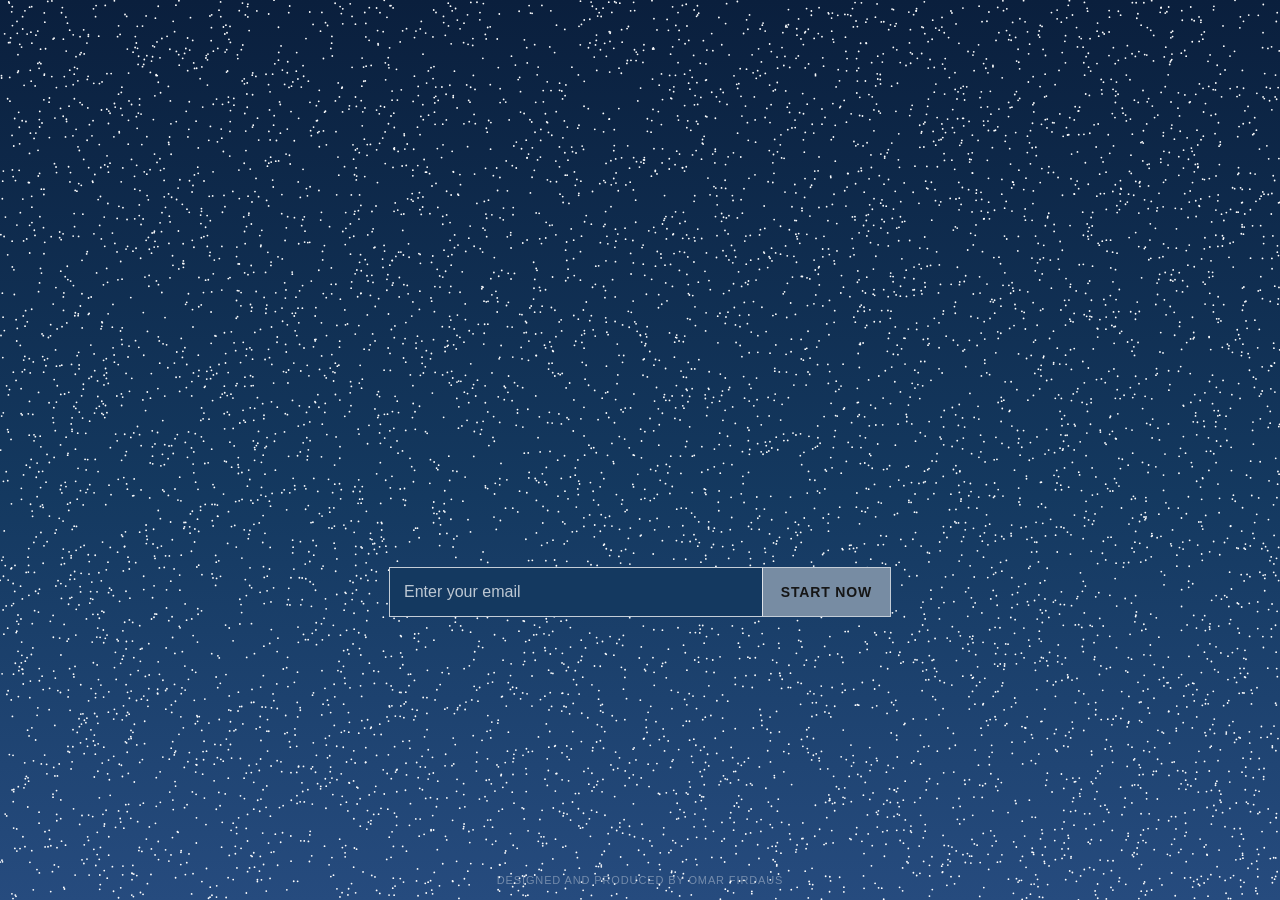
<file: index.html>
<!doctype html>
<html>
<head>
    <meta charset="UTF-8" />
    <meta name="viewport" content="width=device-width, initial-scale=1.0" />
    <title>3D Music Visualizer</title>
    <link rel="stylesheet" href="intro.css" />
</head>
<body>
    <div class="page">
    <canvas id="canvas"></canvas>
    <form class="emailField" id="emailField" novalidate>
        <input
            id="emailInput"
            type="email"
            placeholder="Enter your email"
            autocomplete="email"
            spellcheck="false"
        />
        <button id="nameButton" type="submit">Start Now</button>
    </form>
    <p class="creditLine">Designed and produced by Omar Firdaus</p>
    </div>
    <script src="intro.js"></script>
</body>
</html>
</file>
<file: intro.css>
html,
body {
    min-height: 100%;
    margin: 0;
    background: linear-gradient(180deg, #0a1f3d 0%, #143960 55%, #264b7e 100%);
}
.page {
    min-height: 100vh;
    display: flex;
    flex-direction: column;
    align-items: center;
    justify-content: center;
    gap: 18px;
}

canvas {
    width: 100%;
    height: 100%;
    display: block;
}

.emailField {
    width: min(500px, 72vw);
    height: 48px;
    display: flex;
    align-items: stretch;
    border: 1px solid rgba(255, 255, 255, 0.75);
    border-radius: 0;
    background: #143960;
    position: fixed;
    top: 63vh;
    left: 50%;
    transform: translateX(-50%);
    z-index: 10;
    overflow: hidden;
}

#emailInput {
    flex: 1;
    border: none;
    outline: none;
    background: transparent;
    color: #ffffff;
    padding: 0 14px;
    font-size: 16px;
    font-family: "Inter", "SF Pro Display", "Segoe UI", "Helvetica Neue", Arial, sans-serif;
}

#emailInput::placeholder {
    color: rgba(255, 255, 255, 0.72);
    font-family: "Inter", "SF Pro Display", "Segoe UI", "Helvetica Neue", Arial, sans-serif;
}

#nameButton {
    border: none;
    border-left: 1px solid rgba(255, 255, 255, 0.75);
    background: rgba(255, 255, 255, 0.42);
    color: #161616;
    padding: 0 18px;
    font-size: 14px;
    font-weight: 600;
    letter-spacing: 0.06em;
    text-transform: uppercase;
    font-family: "Inter", "SF Pro Display", "Segoe UI", "Helvetica Neue", Arial, sans-serif;
    cursor: pointer;
    transition: background-color 180ms ease;
}

#nameButton:hover {
    background: rgba(255, 255, 255, 0.5);
}

#nameButton:active {
    background: rgba(255, 255, 255, 0.56);
}

.creditLine {
    position: fixed;
    left: 50%;
    bottom: 14px;
    transform: translateX(-50%);
    margin: 0;
    color: rgba(255, 255, 255, 0.36);
    font-size: 11px;
    letter-spacing: 0.08em;
    font-family: "Inter", "SF Pro Display", "Segoe UI", "Helvetica Neue", Arial, sans-serif;
    z-index: 10;
    pointer-events: none;
    user-select: none;
    text-transform: uppercase;
}
</file>
